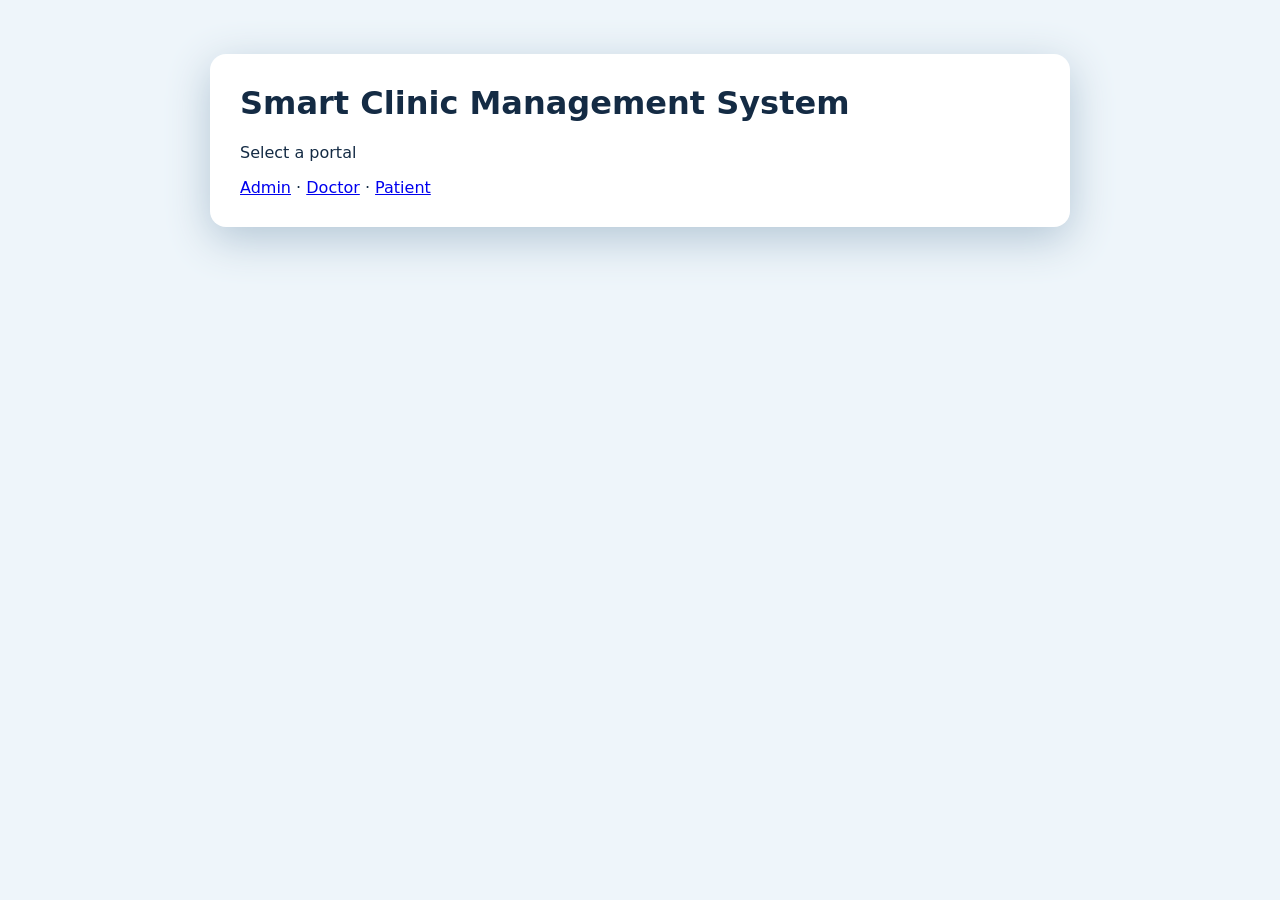
<file: frontend/index.html>
<!doctype html><html><head><meta charset="utf-8"><title>Smart Clinic</title><link rel="stylesheet" href="styles.css"></head><body><main><h1>Smart Clinic Management System</h1><p>Select a portal</p><a href="admin.html">Admin</a> · <a href="doctor.html">Doctor</a> · <a href="patient.html">Patient</a></main></body></html>
</file>
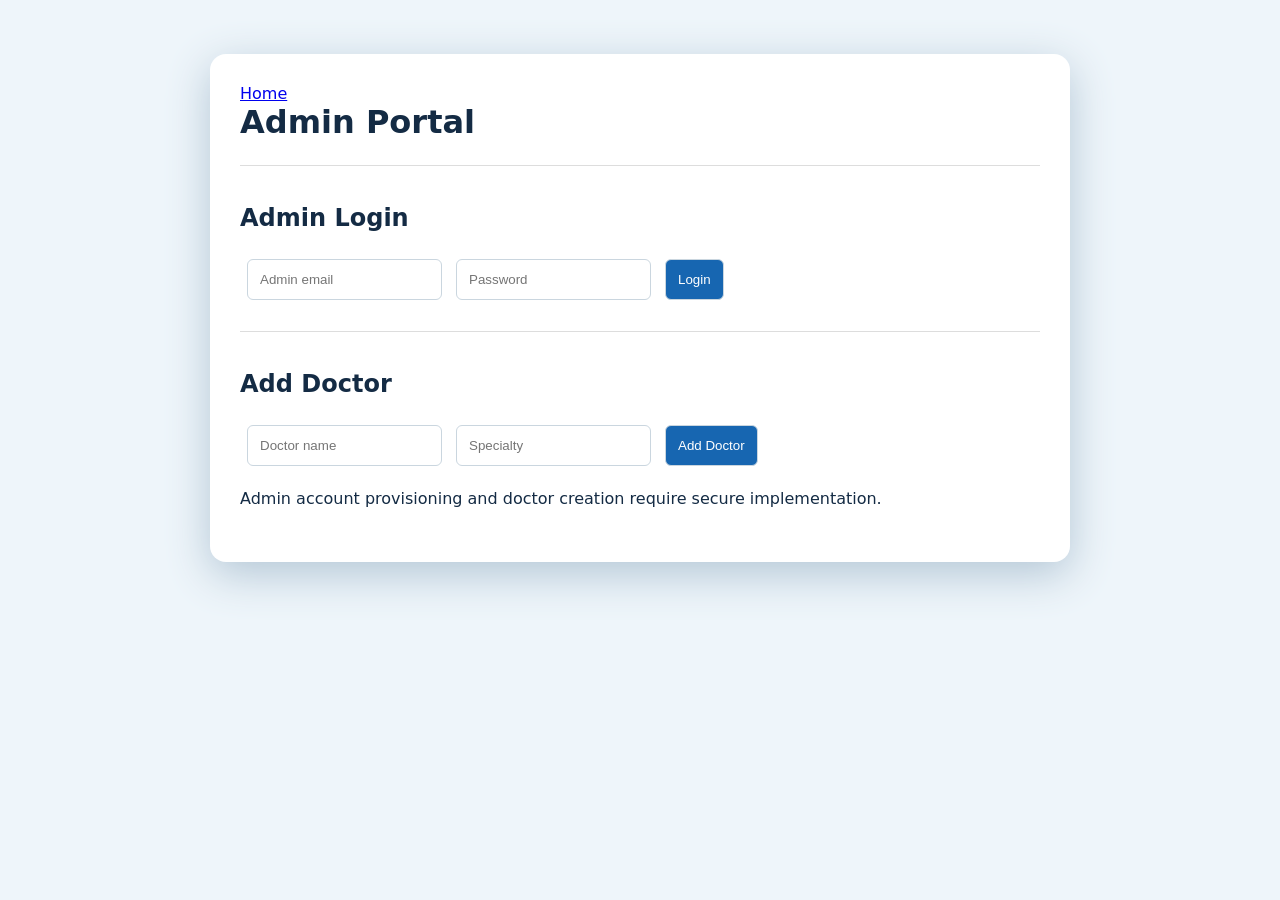
<file: frontend/admin.html>
<!doctype html><html><head><title>Admin Portal | Smart Clinic</title><link rel="stylesheet" href="styles.css"></head><body><main><nav><a href="index.html">Home</a></nav><h1>Admin Portal</h1><section><h2>Admin Login</h2><input placeholder="Admin email"><input type="password" placeholder="Password"><button type="button">Login</button></section><section><h2>Add Doctor</h2><input placeholder="Doctor name"><input placeholder="Specialty"><button type="button">Add Doctor</button><p>Admin account provisioning and doctor creation require secure implementation.</p></section></main></body></html>
</file>
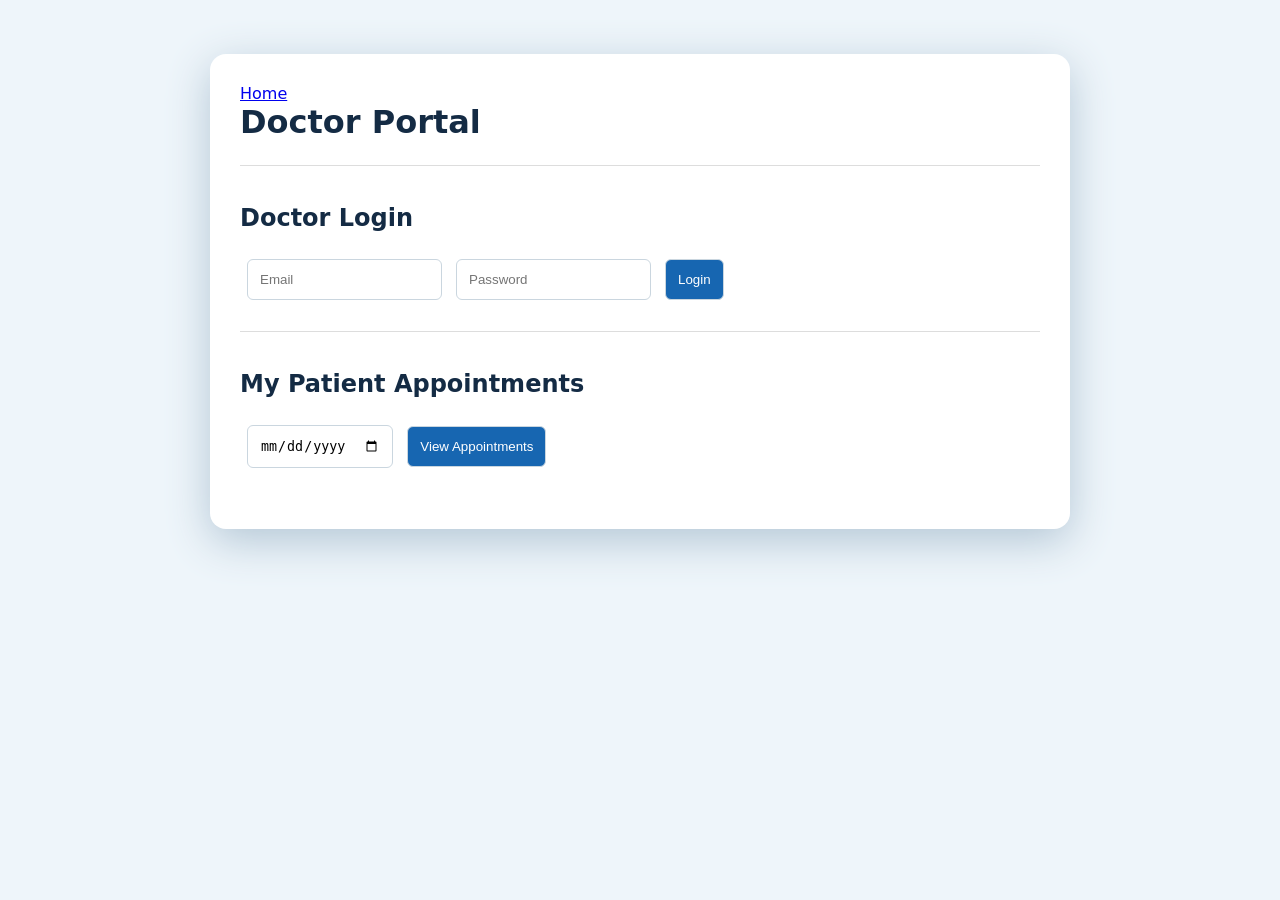
<file: frontend/doctor.html>
<!doctype html><html><head><title>Doctor Portal | Smart Clinic</title><link rel="stylesheet" href="styles.css"></head><body><main><nav><a href="index.html">Home</a></nav><h1>Doctor Portal</h1><section><h2>Doctor Login</h2><form onsubmit="doctorLogin(event)"><input id="email" type="email" placeholder="Email" required><input id="password" type="password" placeholder="Password" required><button>Login</button></form><p id="statusText"></p></section><section><h2>My Patient Appointments</h2><form onsubmit="viewDoctorAppointments(event)"><input id="date" type="date" required><button>View Appointments</button></form><pre id="results"></pre></section></main><script src="app.js"></script></body></html>
</file>
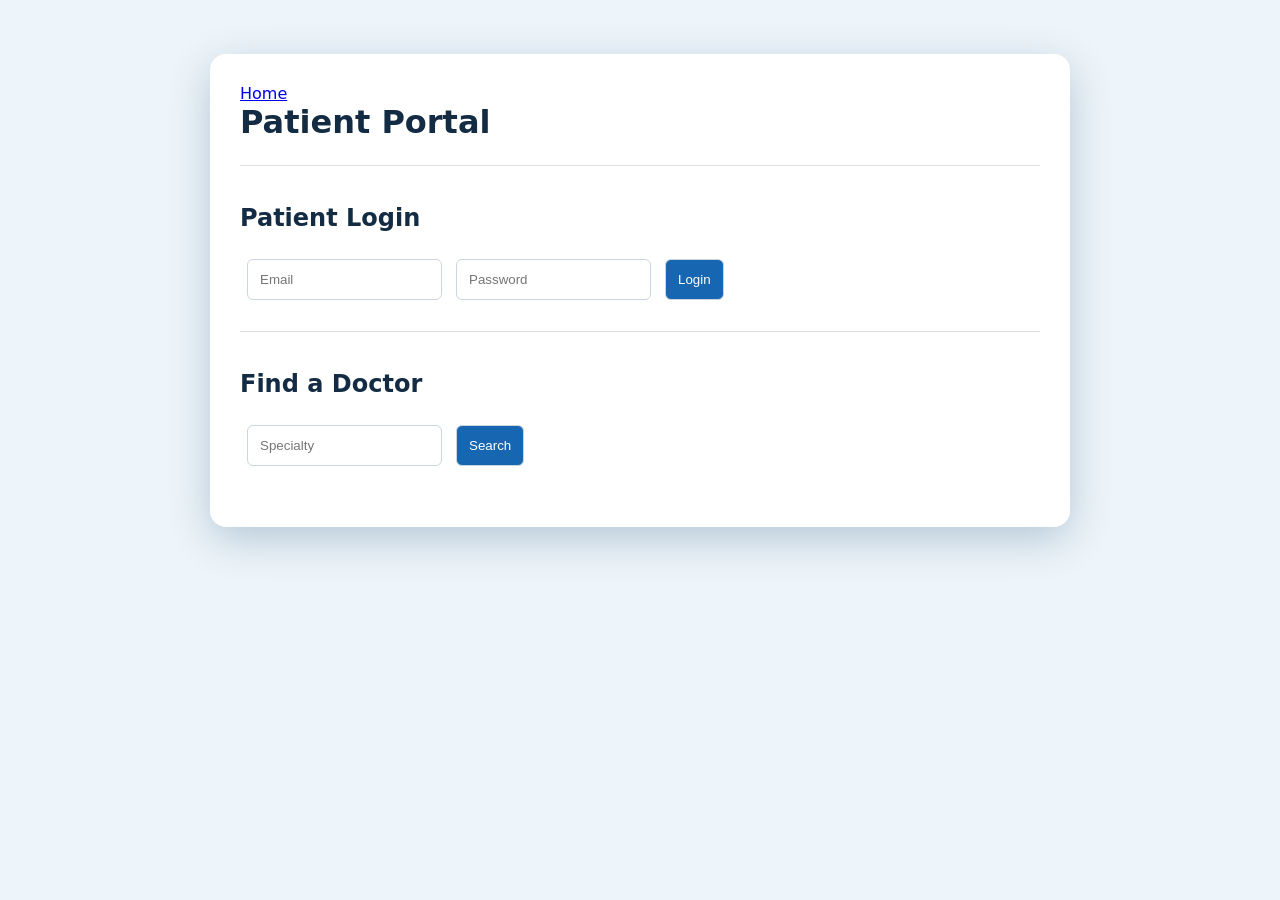
<file: frontend/patient.html>
<!doctype html><html><head><title>Patient Portal | Smart Clinic</title><link rel="stylesheet" href="styles.css"></head><body><main><nav><a href="index.html">Home</a></nav><h1>Patient Portal</h1><section><h2>Patient Login</h2><form onsubmit="patientLogin(event)"><input id="email" type="email" placeholder="Email" required><input id="password" type="password" placeholder="Password" required><button>Login</button></form><p id="statusText"></p></section><section><h2>Find a Doctor</h2><form onsubmit="searchDoctors(event)"><input id="specialty" placeholder="Specialty" required><button>Search</button></form><pre id="results"></pre></section></main><script src="app.js"></script></body></html>
</file>
<file: frontend/styles.css>
body{font-family:system-ui,Arial;background:#eef5fa;color:#142b44;margin:0}main{max-width:800px;margin:6vh auto;background:white;border-radius:16px;padding:30px;box-shadow:0 12px 44px #b3c6d5}h1{margin-top:0}input,button,select{padding:12px;margin:7px;border:1px solid #cad6df;border-radius:6px}button{background:#1766b1;color:white;cursor:pointer}nav a{margin-right:18px}section{margin:24px 0;border-top:1px solid #ddd;padding-top:18px}.item{padding:12px;border:1px solid #ddd;border-radius:8px;margin:8px}
</file>
